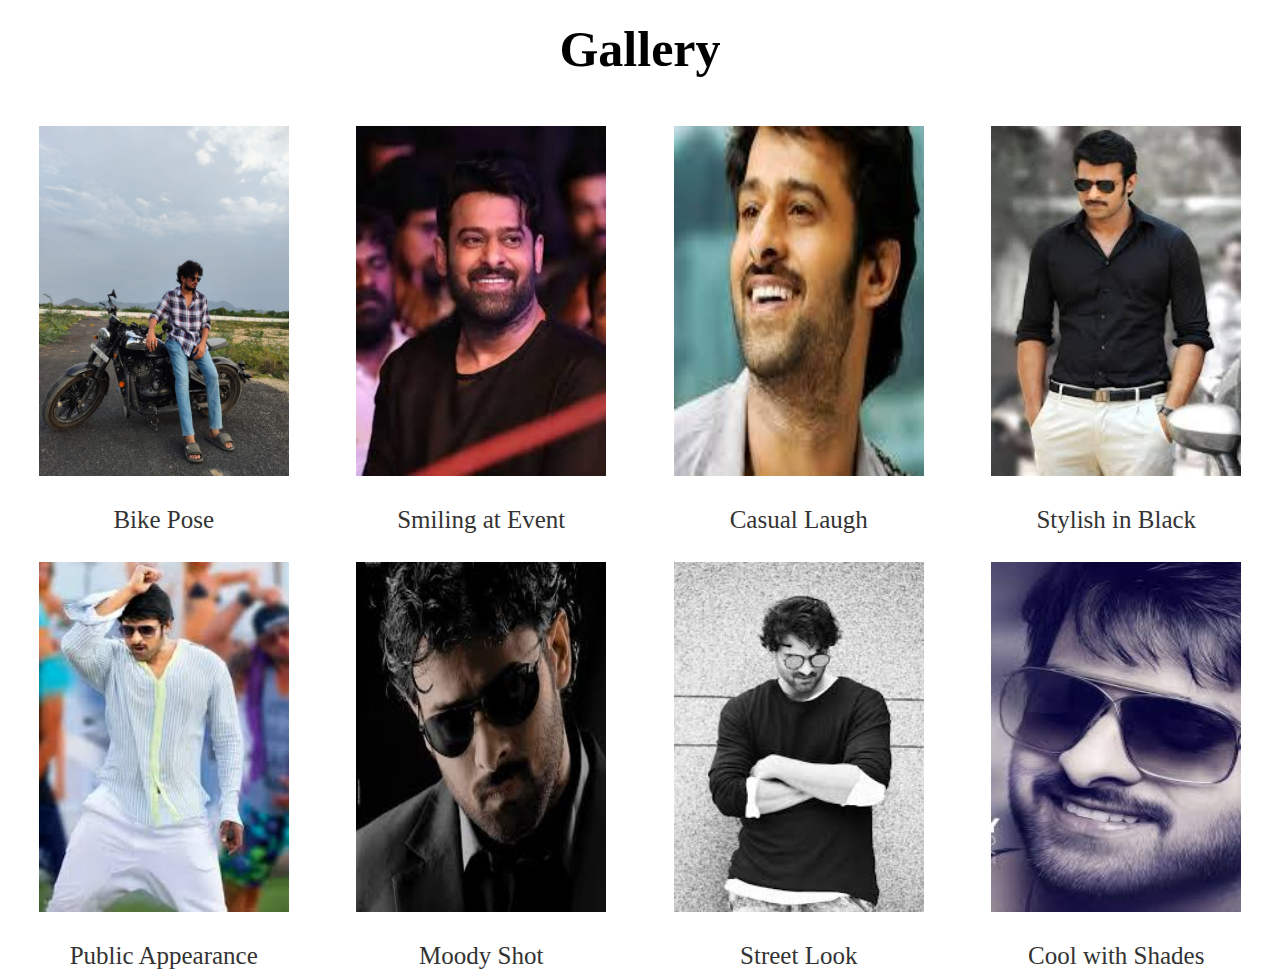
<file: index.html>
<!DOCTYPE html>
<html lang="en">
<head>
    <meta charset="UTF-8">
    <meta http-equiv="X-UA-Compatible" content="IE=edge">
    <meta name="viewport" content="width=device-width, initial-scale=1.0">
    <title>CSS Flex-Grid</title>

    <!-- Custom CSS -->
    <link rel="stylesheet" href="./css/grid.css">
    <!-- <link rel="stylesheet" href="./css/flex.css"> -->

</head>
<body> 
    
    <h1>Gallery</h1>

    <div class="images">
    <div class="photo">
      <img src="./images/WhatsApp Image 2025-07-30 at 22.10.42_5d5282e3.jpg" alt="Photo 1">
      <p>Bike Pose</p>
    </div>
    <div class="photo">
      <img src="./images/WhatsApp Image 2025-08-03 at 21.37.41_028f1a68.jpg" alt="Photo 2">
      <p>Smiling at Event</p>
    </div>
    <div class="photo">
      <img src="./images/WhatsApp Image 2025-08-03 at 21.37.41_0cc50f3a.jpg" alt="Photo 3">
      <p>Casual Laugh</p>
    </div>
    <div class="photo">
      <img src="./images/WhatsApp Image 2025-08-03 at 21.37.41_4cbce110.jpg" alt="Photo 4">
      <p>Stylish in Black</p>
    </div>
    <div class="photo">
      <img src="./images/WhatsApp Image 2025-08-03 at 21.37.41_7327cc43.jpg" alt="Photo 5">
      <p>Public Appearance</p>
    </div>
    <div class="photo">
      <img src="./images/WhatsApp Image 2025-08-03 at 21.37.41_affa1927.jpg" alt="Photo 6">
      <p>Moody Shot</p>
    </div>
    <div class="photo">
      <img src="./images/WhatsApp Image 2025-08-03 at 21.37.41_b713611b.jpg" alt="Photo 7">
      <p>Street Look</p>
    </div>
    <div class="photo">
      <img src="./images/WhatsApp Image 2025-08-03 at 21.37.42_6c066b1c.jpg" alt="Photo 8">
      <p>Cool with Shades</p>
    </div>
  </div>
</body>
</html>
</file>
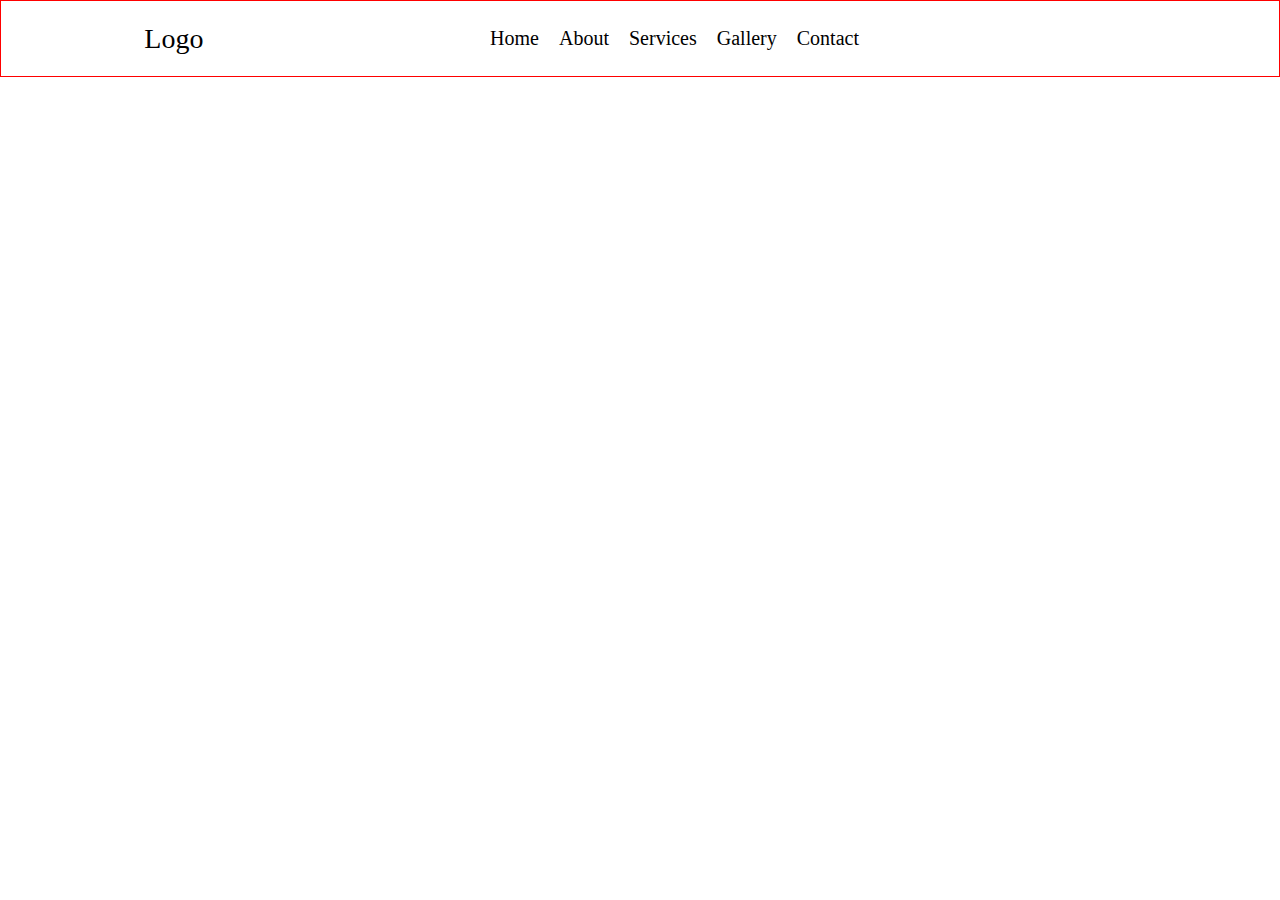
<file: index1.html>
<!DOCTYPE html>
<html lang="en">

<head>
    <meta charset="UTF-8">
    <meta http-equiv="X-UA-Compatible" content="IE=edge">
    <meta name="viewport" content="width=device-width, initial-scale=1.0">
    <title>CSS - Flexbox</title>

    <link rel="stylesheet" href="./css/flexbox.css">

    <!-- Font Awesome Icons Link -->
    <link rel="stylesheet" href="https://cdnjs.cloudflare.com/ajax/libs/font-awesome/6.4.0/css/all.min.css" integrity="sha512-iecdLmaskl7CVkqkXNQ/ZH/XLlvWZOJyj7Yy7tcenmpD1ypASozpmT/E0iPtmFIB46ZmdtAc9eNBvH0H/ZpiBw==" crossorigin="anonymous" referrerpolicy="no-referrer" />

</head>

<body>

    <!-- Flexbox Container & Flexbox Items 
        Properties:
        1) flex-wrap
        2) flex-direction
        3) align-items - for y-axis
        4) justify-content - for x-axis
        5) flex-grow
        6) flex-shrink
        7) align-self
    -->
    <!-- <div class="container">
        <div class="box">1</div>
        <div class="box">2</div>
        <div class="box">3</div>
        <div class="box">4</div>
        <div class="box">5</div> 
    </div> -->

    <div class="navbar">
        <div class="logo">
            Logo
        </div>
        <div class="nav-items">
            <div class="box">Home</div>
            <div class="box">About</div>
            <div class="box">Services</div>
            <div class="box">Gallery</div>
            <div class="box">Contact</div>
        </div>
        <div class="social-icons">
            <a href=""><i class="fa-brands fa-facebook"></i></a>
            <a href=""><i class="fa-brands fa-instagram"></i></a>
            <a href=""><i class="fa-brands fa-whatsapp"></i></a>
        </div>
    </div>


</body>

</html>
</file>
<file: css/grid.css>
*{
    padding: 0;
    margin: 0;
    box-sizing: border-box;
}

h1{
    padding: 10px;
    margin: 10px;
    font-size: 50px;
    text-align: center;
}

.images img{
    width: 250px;
    height: 350px;
    margin: 18px;
}

.images{
    display: grid;
    grid-template-columns: repeat(4,1fr);
    grid-gap: 10px;
    padding: 10px;
}

.photo {
    text-align: center;
}

.photo p {
    margin-top: 8px;
    font-size: 25px;
    color: #333;
}


@media(max-width: 1024px){
    .images{
        grid-template-columns: repeat(3,1fr);
    }
}

@media screen and (max-width: 768px) {
    .images{
        grid-template-columns: repeat(2,1fr);
    }
}

@media(max-width: 500px){
    .images{
        grid-template-columns: repeat(1,1fr);
    }
    .images img{
        width: 90%;
        height: 500px;
    }
}
</file>
<file: css/flex.css>
*{
    padding: 0;
    margin: 0;
    box-sizing: border-box;
}

h1{
    padding: 10px;
    margin: 10px;
    font-size: 50px;
    text-align: center;
}

.images img{
    width: calc(100% / 4 - 10px);
    /* width: 350px; */
    height: 450px;
    padding: 20px;
}

.images{
    display: flex;
    flex-wrap: wrap;
    padding: 20px;
    border: 3px solid red;
}

@media screen and (max-width: 1024px) {
    .images img{
        width: calc(100% / 3 - 10px);
    }
}

@media(max-width: 768px){
    .images img{
        width: calc(100% / 2 - 10px);
    }
}

@media screen and (max-width: 500px){
    .images img{
        width: calc(100% / 1 - 10px);
    }
}
</file>
<file: css/flexbox.css>
*{
    padding: 0;
    margin: 0;
    box-sizing: border-box;
}

.container{
    display: flex;
    /* flex-direction: row-reverse; */
    align-items: center;
    /* justify-content: center; */
    background-color: blanchedalmond;
    height: 500px;
    width: 100%;
}

.container .box{
    width: 100px;
    height: 100px;
    font-size: 30px;
    text-align: center;
    background-color: chartreuse;
    border: 1px solid red;
}

.navbar{
    height: 77px;
    width: 100%;
    border: 1px solid red;

    display: flex;
    justify-content: space-around;
    align-items: center;
}

 .logo{
    padding: 10px;
    margin: 10px;
    font-size: 28px;
}


.nav-items{
    display: flex;
    padding: 10px;
}


.nav-items .box{
    padding: 10px;
    font-size: 20px;
}


.social-icons{
    display: flex;
}
.social-icons i{
    padding: 5px;
    font-size: 20px;
}
</file>
